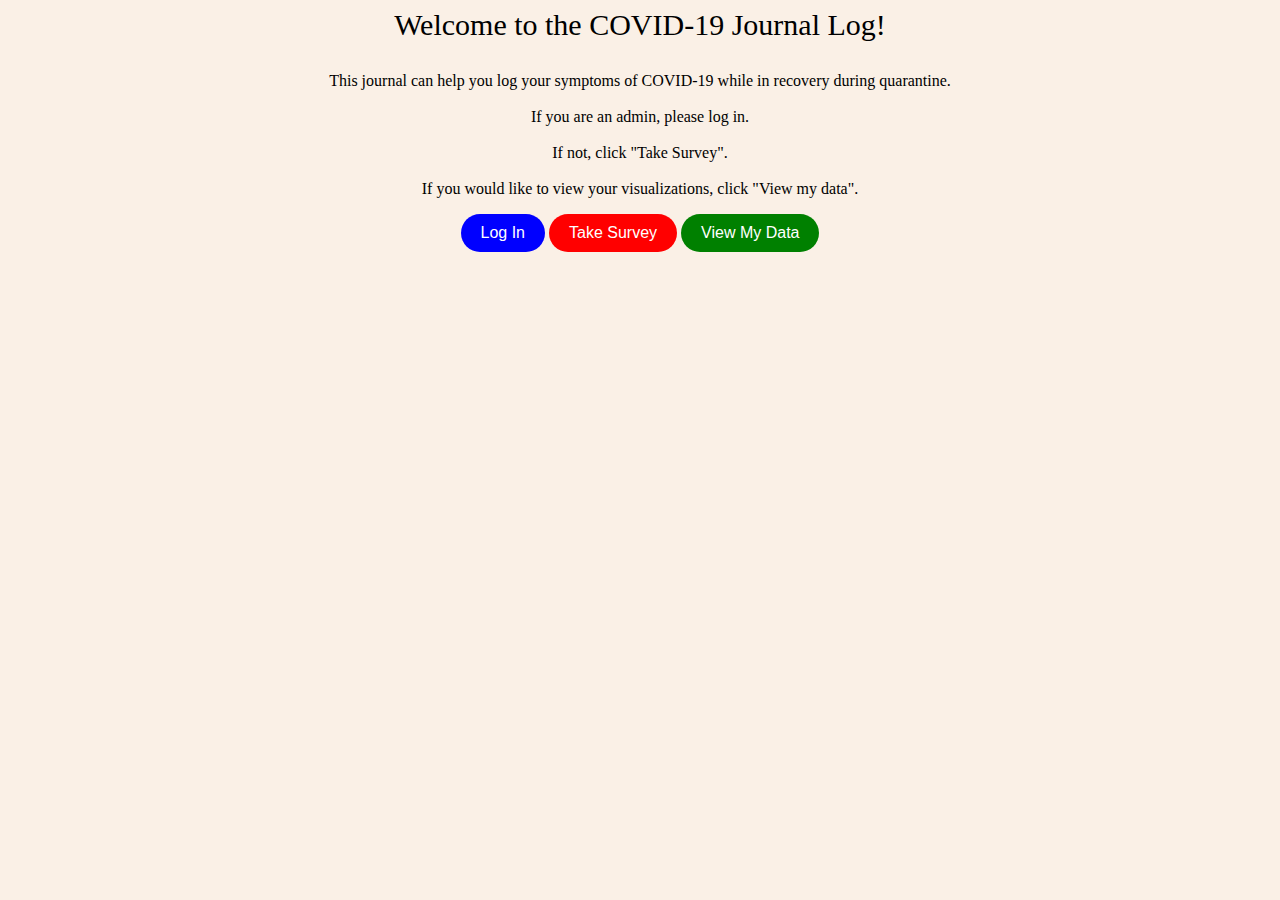
<file: index.html>
<html>
	<head>
		<title>
			COVID-19 Journal Log
		</title>
		<script type="text/javascript" src="database.js"></script>
		<script type='text/javascript' src='https://npmcdn.com/parse@2.1.0/dist/parse.min.js'></script>
		<p class="covidjournal">
			Welcome to the COVID-19 Journal Log!
		</p>
		<p class="journaladmin" style="text-align: center;">
			This journal can help you log your symptoms of COVID-19 while in recovery during quarantine. 
			<br /><br/>
			If you are an admin, please log in. 
			<br /><br/>
			If not, click "Take Survey".
			<br /><br/>
			If you would like to view your visualizations, click "View my data".
		</p>
		<script type="text/javascript" src="navFunctions.js"></script>
		<link rel="stylesheet" type="text/css" href="stylesheet.css">
	</head>
	<body style="background-color: Linen;">
		<div class="center" style="text-align: center;">
			<button type = "button" class="adminbutton" onclick="window.open('adminLogin.html', '_self')">
				Log In
			</button>
			<button type="submit" class="survey1button" onclick="window.open('surveypage.html', '_self')">
				Take Survey
			</button>
			<button type="submit" class="resultsbutton" onclick="directViz();">
				View My Data
			</button>
		</div>
	</body>
</html>
</file>
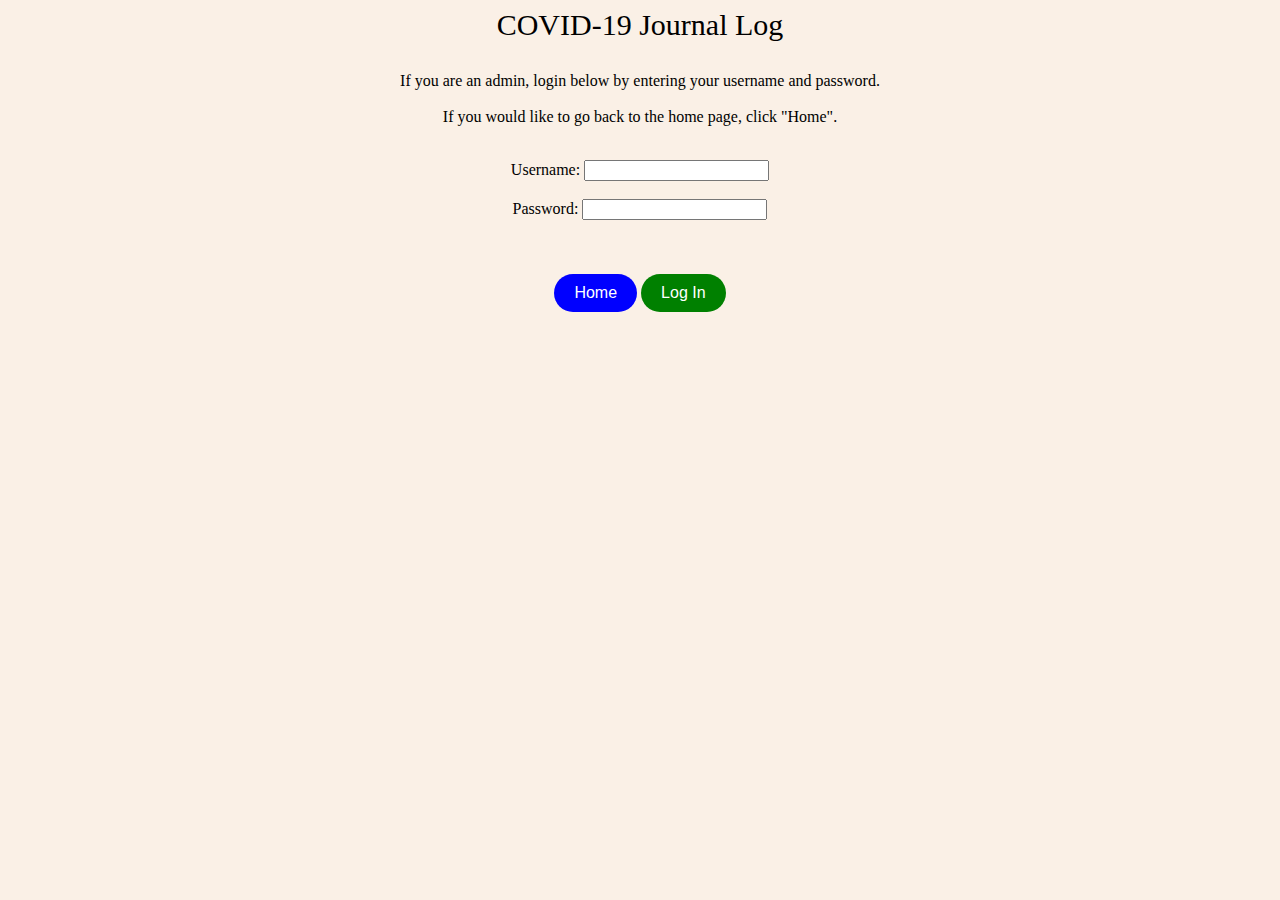
<file: adminLogin.html>
<html>
	<head>
		<title>
			Admin Log-in
		</title>
		<script type="text/javascript" src="database.js"></script>
		<script type='text/javascript' src='https://npmcdn.com/parse@2.1.0/dist/parse.min.js'></script>
		<p class="covidjournal">
			COVID-19 Journal Log
		</p>
		<p class="journaladmin" style="text-align: center;">
			If you are an admin, login below by entering your username and password. 
			<br /><br/>
			If you would like to go back to the home page, click "Home". 
			<br /><br/>
		</p>
		<script type="text/javascript" src="navFunctions.js"></script>
		<link rel="stylesheet" type="text/css" href="stylesheet.css">
	</head>
	<body style="background-color: Linen;">
        <div class="center" style="text-align: center;">
            <label for="fName">Username:</label>
			<input type="text" id="uName"><br><br/>
            <label for="lName">Password:</label>
			<input type="text" id="pw"><br><br/><br><br/>
			<button type="submit" class="homebutton" onclick="window.open('index.html', '_self')">
				Home
			</button>
			<button type = "button" class="submitbutton" onclick="adminLogin(document.getElementById('uName').value, document.getElementById('pw').value)">
				Log In
			</button>
		</div>
	</body>
</html>
</file>
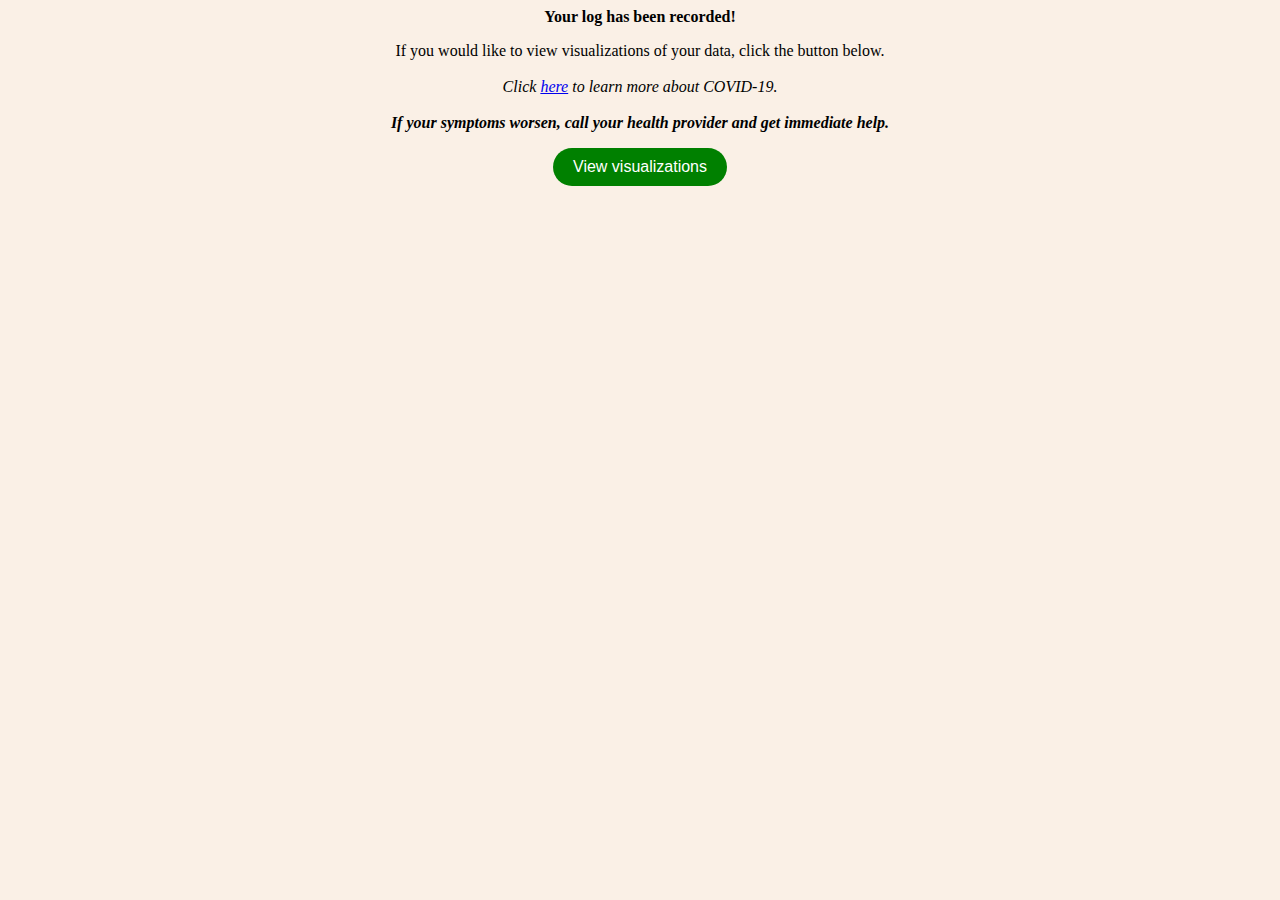
<file: post-survey.html>
<html>
	<head>
		<title>
			Post-Survey Page
		</title>
		<p style = "text-align: center;">
			<b>Your log has been recorded!</b>
		</p>
		<p style = "text-align: center;">
            If you would like to view visualizations of your data, click the button below.<br/><br/>
            <em>
                Click <a href="https://www.cdc.gov/coronavirus/2019-ncov/index.html">here</a> to learn more about COVID-19.
            </em><br/><br/>
            <b><em>
                If your symptoms worsen, call your health provider and get immediate help. 
            </b></em>
		</p>
		<script type="text/javascript" src="navFunctions.js"></script>
		<!-- Chad has added the following two lines to hopefully access the database -->
		<script type="text/javascript" src="database.js"></script>
		<script type='text/javascript' src='https://npmcdn.com/parse@2.1.0/dist/parse.min.js'></script>
		<link rel="stylesheet" type="text/css" href="stylesheet.css">
	</head>
	<body id="body" style="background-color: Linen";>
		<div class="center" style="text-align: center;">
			<button type="submit" class="visualizationbutton"onclick="window.open('dataViz.html', '_self')">
				View visualizations
			</button>
		</div>
		<!-- Added the following script to see if I can get the text to display when temp is over hospital level -->
		<script type = "text/javascript">
		   var temp = localStorage.getItem("temperature");
		   var tempFlag = false;
		   for(i=0; i<temp.length; i++){
				if(temp[i] > 102){
					tempFlag = true;
					break;
				}
		   }
		   if(tempFlag){
				alert("You have reported a body temperature of >102*F in your survey history.  Based on this, you should consider seeking medical attention.");
		   }
		   else if(localStorage.getItem("severe")){
		   		alert("You described experiencing severe symptoms in your survey history.  Based on this you should consider seeking medical attention.");
		   }
			
		 </script> 
	</body>
</html>
</file>
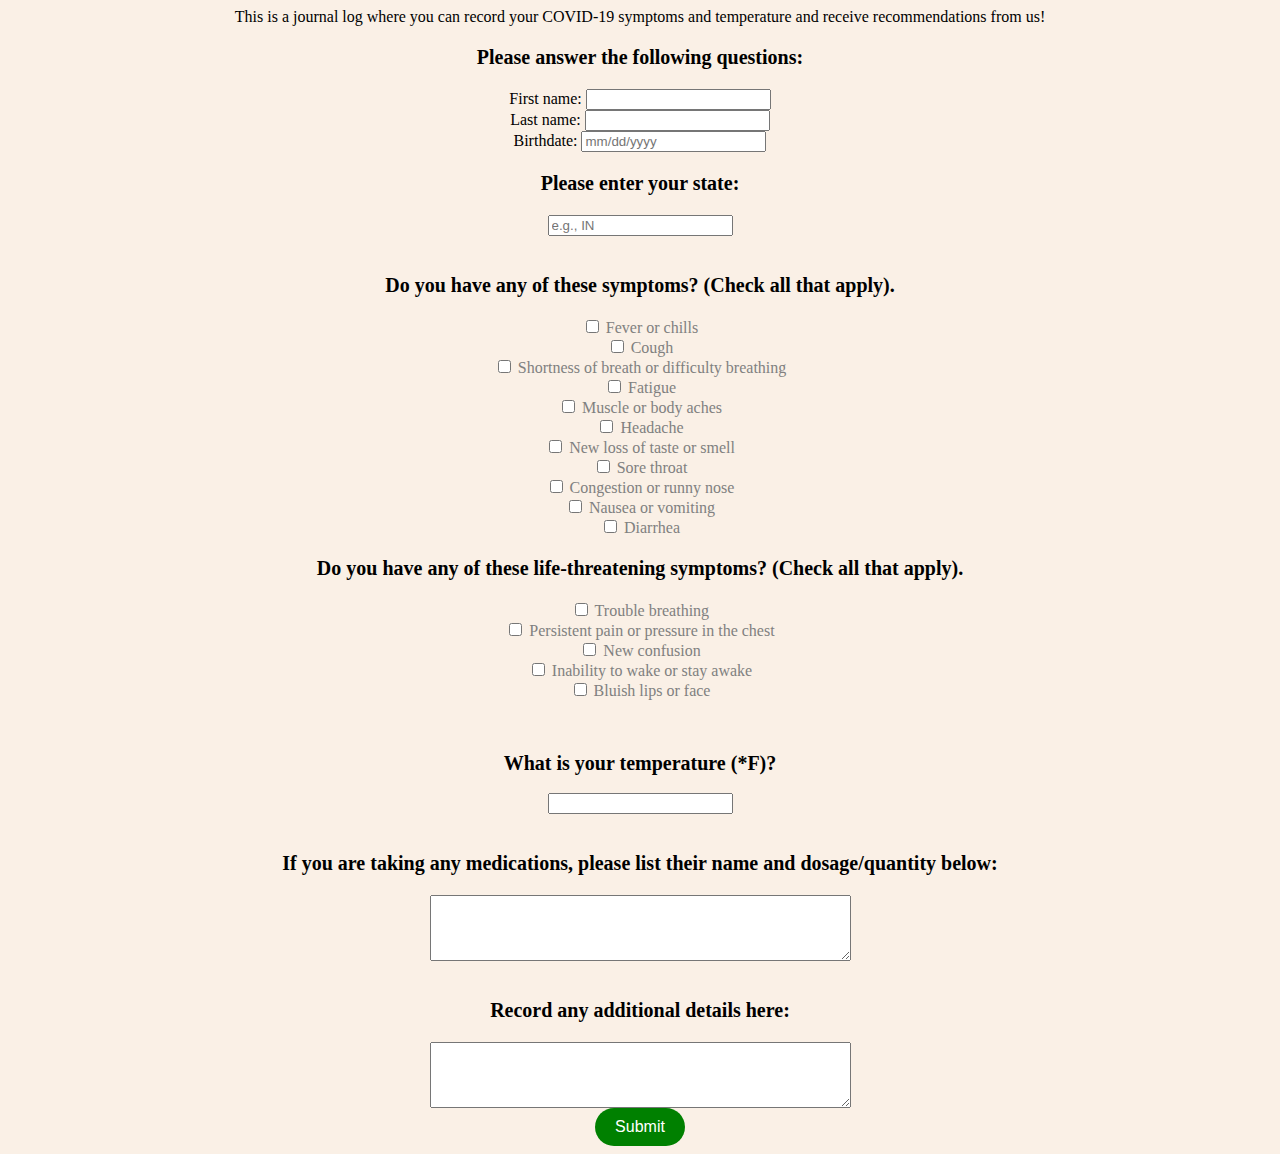
<file: surveypage.html>
<html>
	<head>
		<script type="text/javascript" src="database.js"></script>
		<script type="text/javascript" src="usstates.js"></script>
		<script type='text/javascript' src='https://npmcdn.com/parse@2.1.0/dist/parse.min.js'></script>
		<link rel="stylesheet" type="text/css" href="stylesheet.css">
		<title class="covidjournal">
			COVID-19 Journal Log
		</title>
		<p class="journaladmin" style="text-align: center;">
			This is a journal log where you can record your COVID-19 symptoms and temperature and receive recommendations from us!
		</p>
	</head>
	<body onload="setStatesRef();" style="background-color: Linen;">
        <div style="text-align: center;">
            <b>
                <p class="QuestionsComments">
                    Please answer the following questions:
                </p>
            </b>
			<label for="fName">First name: </label>
			<input type="text" id="fName"><br>
			<label for="lName">Last name:  </label>
			<input type="text" id="lName"><br>
			<label for="bDay">Birthdate:  </label>
			<input type="text" id="bDay" placeholder="mm/dd/yyyy"><br>
        </div>
        <div style="text-align: center;">
            <b>
                <p style="font-size:20px">
                    Please enter your state:
                </p>
            </b>
			<input type="text" id="location" placeholder="e.g., IN"><br>
        </div>
        <br/>
        <form name="symptomForm" id="symptomForm" action="" method="post" style="text-align: center;">
            <b>
                <p style="font-size:20px">
                    Do you have any of these symptoms? (Check all that apply).
                </p>
            </b>
            <input type="checkbox" name="symptoms" value="fever/chills" id="fever/chills" >
                <label for="checkbox" style="color:grey">Fever or chills</label>
            </input><br />
           <input type="checkbox" name="symptom" value="cough" id="cough">
                <label for="checkbox" style="color:grey">Cough</label>
            </input><br /> 
            <input type="checkbox" name="symptom" value="breath" id="breath">
                <label for="checkbox" style="color:grey">Shortness of breath or difficulty breathing</label>
            </input><br />
            <input type="checkbox" name="symptom" value="fatigue" id="fatigue">
                <label for="checkbox" style="color:grey">Fatigue</label>
            </input><br />
            <input type="checkbox" name="symptom" value="aches" id="aches">
                <label for="checkbox" style="color:grey">Muscle or body aches</label>
            </input><br />  
            <input type="checkbox" name="symptom" value="headache" id="headache">
                <label for="checkbox" style="color:grey">Headache</label>
            </input><br />
            <input type="checkbox" name="symptom" value="lossofsense" id="sense">
                <label for="checkbox" style="color:grey">New loss of taste or smell</label>
            </input><br />
            <input type="checkbox" name="symptom" value="soreness" id="throat">
                <label for="checkbox" style="color:grey">Sore throat</label>
            </input><br />
            <input type="checkbox" name="symptom" value="congestion" id="nose">
                <label for="checkbox" style="color:grey">Congestion or runny nose</label>
            </input><br />
            <input type="checkbox" name="symptom" value="nausea" id="nausea">
                <label for="checkbox" style="color:grey">Nausea or vomiting</label>
            </input><br />
            <input type="checkbox" name="symptom" value="diarrhea" id="diarrhea">
                <label for="checkbox" style="color:grey">Diarrhea</label>
            </input><br />      
        </form>
        <form name="warningForm" id="warningForm" action="" method="post" style="text-align: center;">
            <b>
                <p style="font-size:20px">
                    Do you have any of these life-threatening symptoms? (Check all that apply).
                </p>
            </b>
            <input type="checkbox" name="symptom" value="breathing" id="breathing">
                <label for="checkbox" style="color:grey">Trouble breathing</label>
            </input><br />
           <input type="checkbox" name="symptom" value="chestpain" id="chestpain">
                <label for="checkbox" style="color:grey">Persistent pain or pressure in the chest</label>
            </input><br /> 
            <input type="checkbox" name="symptom" value="confusion" id="confusion">
                <label for="checkbox" style="color:grey">New confusion</label>
            </input><br />
            <input type="checkbox" name="symptom" value="insomnia" id="insomnia">
                <label for="checkbox" style="color:grey">Inability to wake or stay awake</label>
            </input><br />
            <input type="checkbox" name="symptom" value="bluelips" id="bluelips">
                <label for="checkbox" style="color:grey">Bluish lips or face</label>
            </input><br />
            <br></br>
        </form>
        <div style="text-align: center;">
            <b>
                <label for="temp" style="font-size: 20px;">What is your temperature (*F)?</label><br></br>
            </b>
            <input type="text" id="temp" name="temp"><br><br>  
			<b>
                <p style="font-size: 20px;">
                    If you are taking any medications, please list their name and dosage/quantity below:
                </p>
            </b>
			<textarea id="medicine" name="medicine" rows="4" cols="50"></textarea>
        </div>
        <br/>
        <div style="text-align: center;">
            <b>
                <p style="font-size: 20px;">
                    Record any additional details here:
                </p>
            </b>
			<textarea id="extradetails" name="extra" rows="4" cols="50"></textarea>
		</div>
        <div class="center" style="text-align: center;">
			<button type = "button" class="submitbutton" onclick="addSurveyEntry();">
				Submit
			</button>
		</div>
	</body>
</html>
</file>
<file: stylesheet.css>
/* First Page Code */
.body {
	background-color:white;
}
/* Title of First Page */
.covidjournal {
	font-size: 30px;
	color: black;
	font-style: bold;
	text-align: center;
}
/* Secondary Text */
.journaladmin {
	font size: 15px;
	font color: black;
	text-align: justify;
}
/* Take Survey Button */
.survey1button {
	background-color: red;
	color: white;
	text-align: center;
	font-size:16px;
	padding: 10px 20px;
	border-radius: 30px;
	border: none;
}
/* Log In Button */	
.adminbutton {

	background-color: blue;
	color: white;
	text-align: center;
	font-size:16px;
	padding: 10px 20px;
	border-radius: 30px;
	border: none;
}
/* Results Button */
	.resultsbutton {
		background-color: green;
		color: white;
		text-align: center;
		font-size: 16px;
		padding: 10px 20px;
		border-radius: 30px;
		border: none;
}
/* Survey Page CODE */
.body {
	background-color: #FFFAFA;
}
/* All Questions And Comments Use This Class */	
.QuestionsComments{
	font-size: 20px;
	color: black;
	font-style: bold;
	text-align: center;
}
/* Submit Button */
.submitbutton {
font-size: 16px;
color: white;
background-color: green;
text-align: center;
padding: 10px 20px;
border-radius: 30px;
border: none;
}
/* Labeling The Symptoms Use This Class */
.symptoms {
	font-size: 10px;
	color: red;
	text-align: center;
}
/* Entering In Location Use This Class */	
.location {
	font-size: 20px;
	color: black;
	font-style: bold;
	text-align: center;
	text-decoration: underline;
	}
	/* Question About Medication Use This Class */
	.medication {
		font-size: 20px;
		color: black;
		font-style: bold;
		text-align: center;
		text-decoration: underline;
}
/* Admin Log In Page */
.body {
background-color: FFFAFA;
}
.submitbutton {
background-color: green;
color: white;
padding: 10px 20px;
text-align: center;
font-size: 16px;
border-radius: 30px;
border: none;
}
/* Home Page */
.homebutton {
background-color: blue;
color: white;
padding: 10px 20px;
text-align: center;
font-size: 16px;
border-radius: 30px;
border: none;	
}
/* Post Survey Page */
.LogRecorded {
font-size: 20px;
color: black;
font-style: bold;
text-align: center;
text-decoration: underline;
}
/* Survey Text */
.SurveyText {
font-size: 15px;
color: black;
text-align: justify;
}
/* Visualization Button */
.visualizationbutton {
background-color: green;
color: white;
padding: 10px 20px;
text-align: center;
font-size: 16px;
border-radius: 30px;
border: none;
}
/* Admin Data Visualization Page */
/* Admin Below our Patients Results */
.body {
background-color: FFFAFA;
}
/* Log Out Button */
.logoutbutton {
background-color: red;
color: white;
padding: 10px 20px;
text-align: center;
font-size: 16px;
border-radius: 30px:
border: none;
}
/* Personal Data Visualization Page */
.BelowIsPatientData {
font-size: 20px;
color: black;
font-style: bold;
text-align: center;
text-decoration: underline;
}
/* Log Out Button is Under Admin Visualization Page*/
</file>
